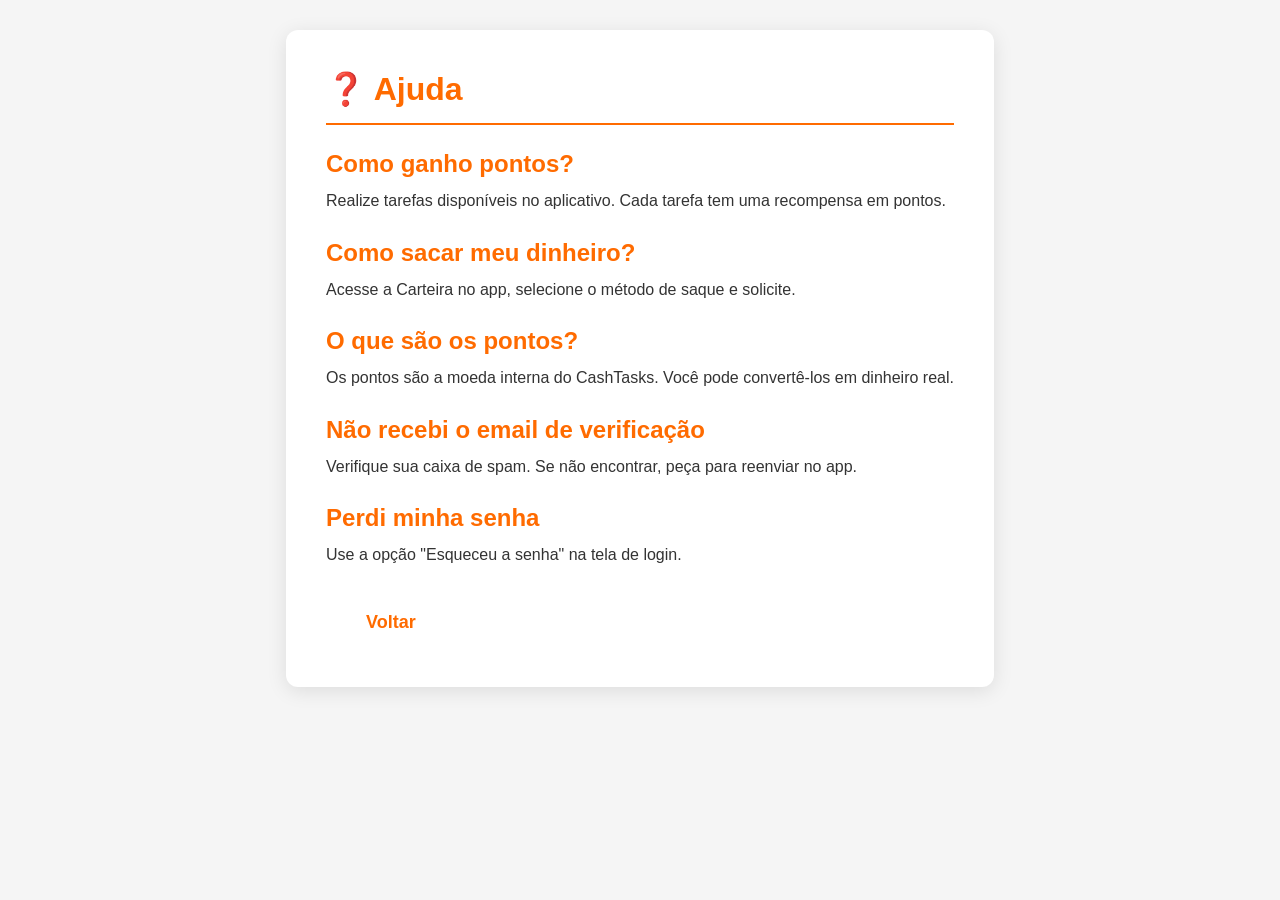
<file: ajuda.html>
<!DOCTYPE html>
<html lang="pt">
<head>
    <meta charset="UTF-8">
    <meta name="viewport" content="width=device-width, initial-scale=1.0">
    <title>Ajuda - CashTasks</title>
    <link rel="stylesheet" href="assets/css/style.css">
</head>
<body>
    <div class="container legal-page">
        <h1>❓ Ajuda</h1>

        <h2>Como ganho pontos?</h2>
        <p>Realize tarefas disponíveis no aplicativo. Cada tarefa tem uma recompensa em pontos.</p>

        <h2>Como sacar meu dinheiro?</h2>
        <p>Acesse a Carteira no app, selecione o método de saque e solicite.</p>

        <h2>O que são os pontos?</h2>
        <p>Os pontos são a moeda interna do CashTasks. Você pode convertê-los em dinheiro real.</p>

        <h2>Não recebi o email de verificação</h2>
        <p>Verifique sua caixa de spam. Se não encontrar, peça para reenviar no app.</p>

        <h2>Perdi minha senha</h2>
        <p>Use a opção "Esqueceu a senha" na tela de login.</p>

        <a href="index.html" class="btn">Voltar</a>
    </div>
</body>
</html>
</file>
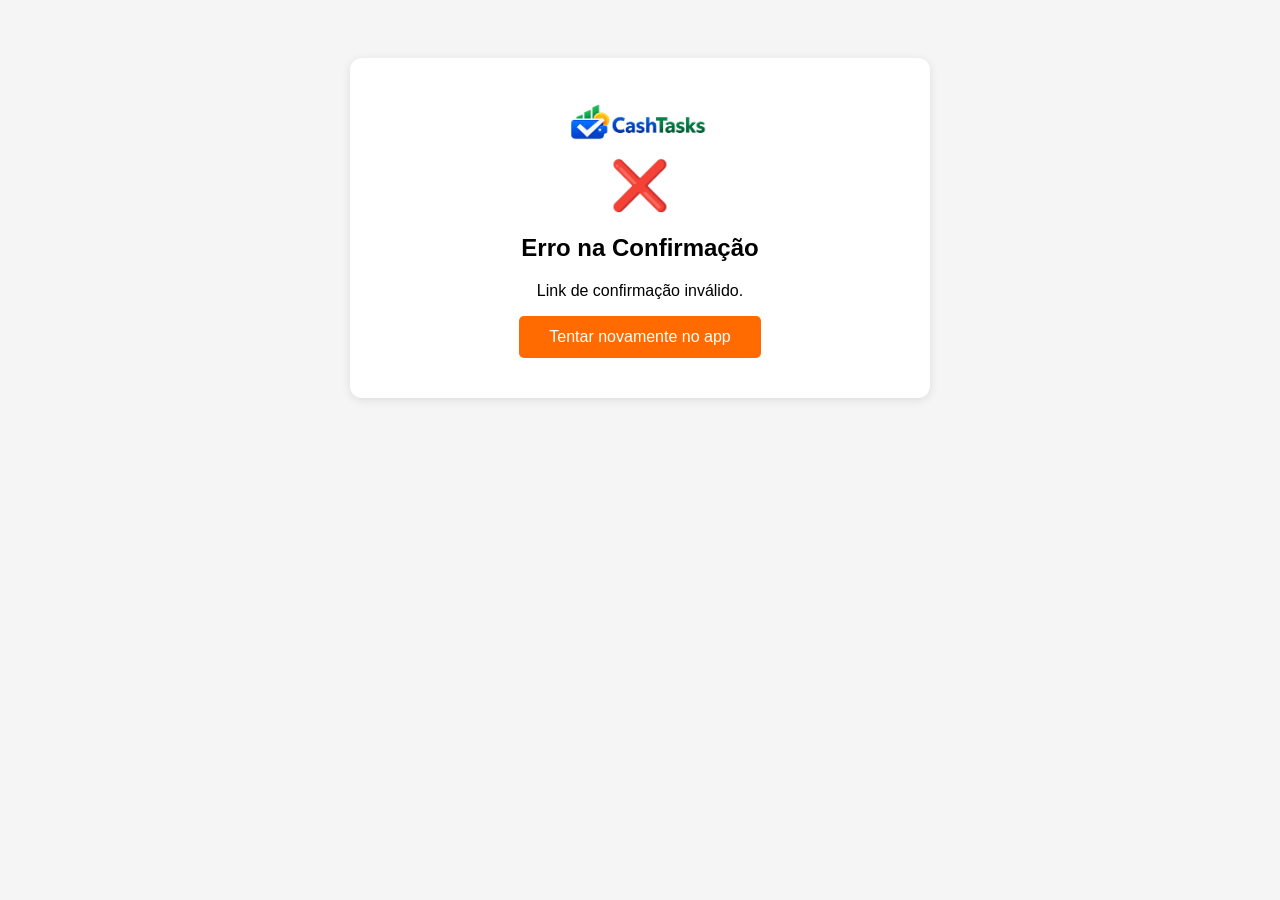
<file: confirm-email.html>
<!DOCTYPE html>
<html lang="pt">
<head>
    <meta charset="UTF-8">
    <meta name="viewport" content="width=device-width, initial-scale=1.0">
    <title>Confirmando email - CashTasks</title>
    <style>
        body { font-family: Arial, sans-serif; text-align: center; padding: 50px; background: #f5f5f5; }
        .container { max-width: 500px; margin: auto; background: white; padding: 40px; border-radius: 12px; box-shadow: 0 2px 10px rgba(0,0,0,0.1); }
        .loader { border: 4px solid #f3f3f3; border-top: 4px solid #FF6B00; border-radius: 50%; width: 50px; height: 50px; animation: spin 1s linear infinite; margin: 20px auto; }
        @keyframes spin { 0% { transform: rotate(0deg); } 100% { transform: rotate(360deg); } }
        .success { color: #4CAF50; font-size: 48px; }
        .error { color: #f44336; font-size: 48px; }
        .btn { background: #FF6B00; color: white; padding: 12px 30px; border: none; border-radius: 5px; font-size: 16px; cursor: pointer; text-decoration: none; display: inline-block; }
        .hidden { display: none; }
    </style>
</head>
<body>
    <div class="container" id="statusContainer">
        <img src="assets/images/logo.png" alt="CashTasks" style="max-width: 150px;">
        <div id="loadingState">
            <div class="loader"></div>
            <h2>Confirmando seu email...</h2>
            <p>Aguarde um momento.</p>
        </div>
        <div id="successState" class="hidden">
            <div class="success">✅</div>
            <h2>Email Confirmado!</h2>
            <p>Seu email foi verificado com sucesso.</p>
            <a href="#" id="openAppBtn" class="btn">Abrir CashTasks</a>
        </div>
        <div id="errorState" class="hidden">
            <div class="error">❌</div>
            <h2>Erro na Confirmação</h2>
            <p id="errorMessage">Ocorreu um erro ao confirmar seu email.</p>
            <a href="#" id="openAppBtnError" class="btn">Tentar novamente no app</a>
        </div>
    </div>

    <script>
        (function() {
            const loadingState = document.getElementById('loadingState');
            const successState = document.getElementById('successState');
            const errorState = document.getElementById('errorState');
            const errorMessage = document.getElementById('errorMessage');
            const openAppBtn = document.getElementById('openAppBtn');
            const openAppBtnError = document.getElementById('openAppBtnError');

            // Obter a URL de confirmação
            const urlParams = new URLSearchParams(window.location.search);
            const confirmationUrl = urlParams.get('confirmation');

            if (!confirmationUrl) {
                loadingState.classList.add('hidden');
                errorState.classList.remove('hidden');
                errorMessage.textContent = 'Link de confirmação inválido.';
                openAppBtnError.href = 'cashtasks://auth-callback';
                return;
            }

            // ✅ Extrair o redirect_to da URL de confirmação
            let redirectTo = null;
            try {
                const url = new URL(confirmationUrl);
                redirectTo = url.searchParams.get('redirect_to');
            } catch (e) {
                const match = confirmationUrl.match(/redirect_to=([^&]+)/);
                if (match) redirectTo = decodeURIComponent(match[1]);
            }

            // ✅ Usar o redirect_to que o Supabase já fornece (com o code)
            const deepLink = redirectTo || 'cashtasks://auth-callback';
            openAppBtn.href = deepLink;
            openAppBtnError.href = deepLink;

            // ✅ Tentar confirmar via fetch (apenas para feedback visual)
            fetch(confirmationUrl, {
                method: 'GET',
                headers: { 'Accept': 'application/json' }
            })
            .then(() => {
                loadingState.classList.add('hidden');
                successState.classList.remove('hidden');
            })
            .catch(() => {
                loadingState.classList.add('hidden');
                successState.classList.remove('hidden');
                document.querySelector('#successState p').textContent = 'Seu email foi verificado. Volte para o app.';
            })
            .finally(() => {
                // ✅ Redirecionar para o deep link com o code
                setTimeout(() => {
                    window.location.href = deepLink;
                }, 2500);
            });
        })();
    </script>
</body>
</html>
</file>
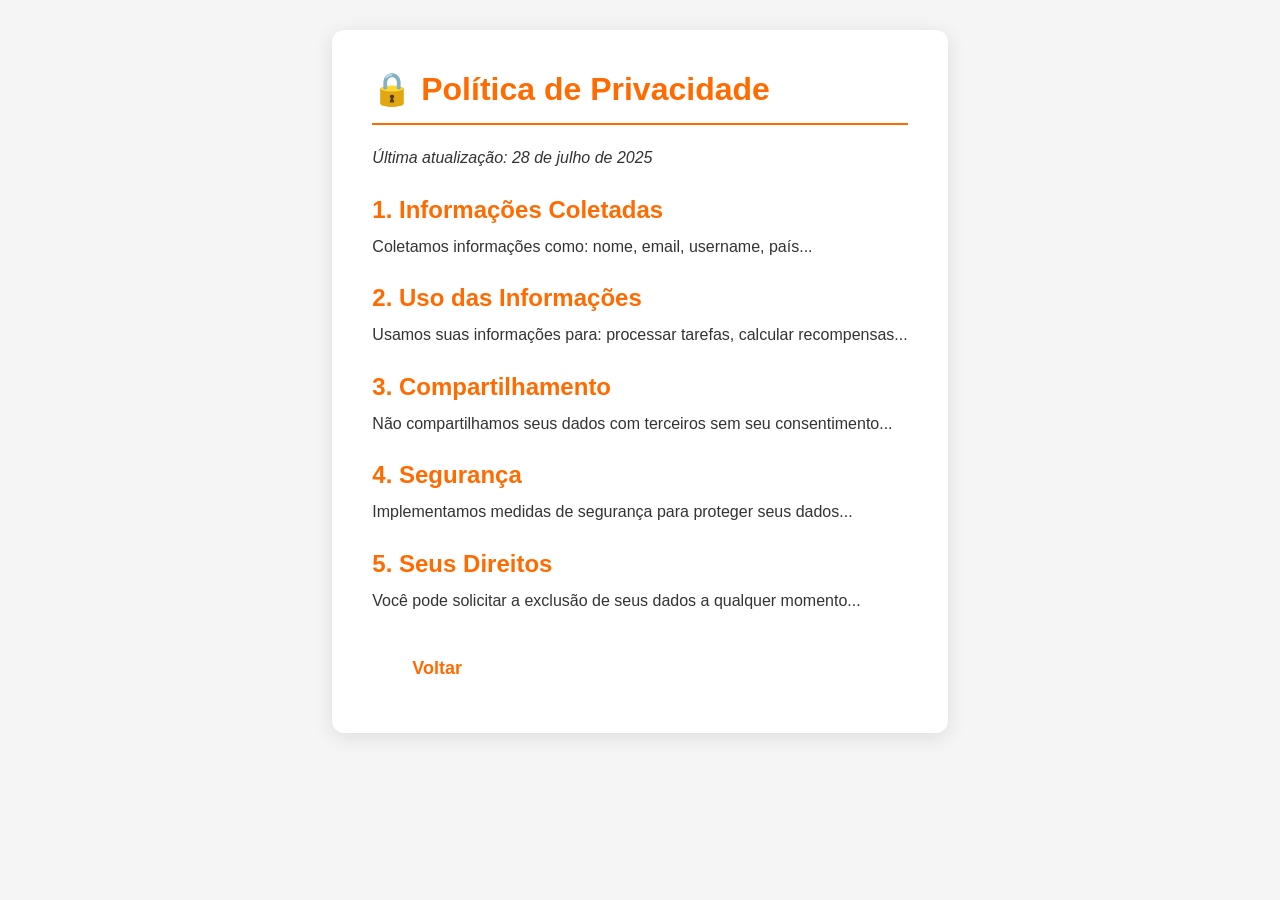
<file: privacidade.html>
<!DOCTYPE html>
<html lang="pt">
<head>
    <meta charset="UTF-8">
    <meta name="viewport" content="width=device-width, initial-scale=1.0">
    <title>Política de Privacidade - CashTasks</title>
    <link rel="stylesheet" href="assets/css/style.css">
</head>
<body>
    <div class="container legal-page">
        <h1>🔒 Política de Privacidade</h1>
        <p><em>Última atualização: 28 de julho de 2025</em></p>

        <h2>1. Informações Coletadas</h2>
        <p>Coletamos informações como: nome, email, username, país...</p>

        <h2>2. Uso das Informações</h2>
        <p>Usamos suas informações para: processar tarefas, calcular recompensas...</p>

        <h2>3. Compartilhamento</h2>
        <p>Não compartilhamos seus dados com terceiros sem seu consentimento...</p>

        <h2>4. Segurança</h2>
        <p>Implementamos medidas de segurança para proteger seus dados...</p>

        <h2>5. Seus Direitos</h2>
        <p>Você pode solicitar a exclusão de seus dados a qualquer momento...</p>

        <a href="index.html" class="btn">Voltar</a>
    </div>
</body>
</html>
</file>
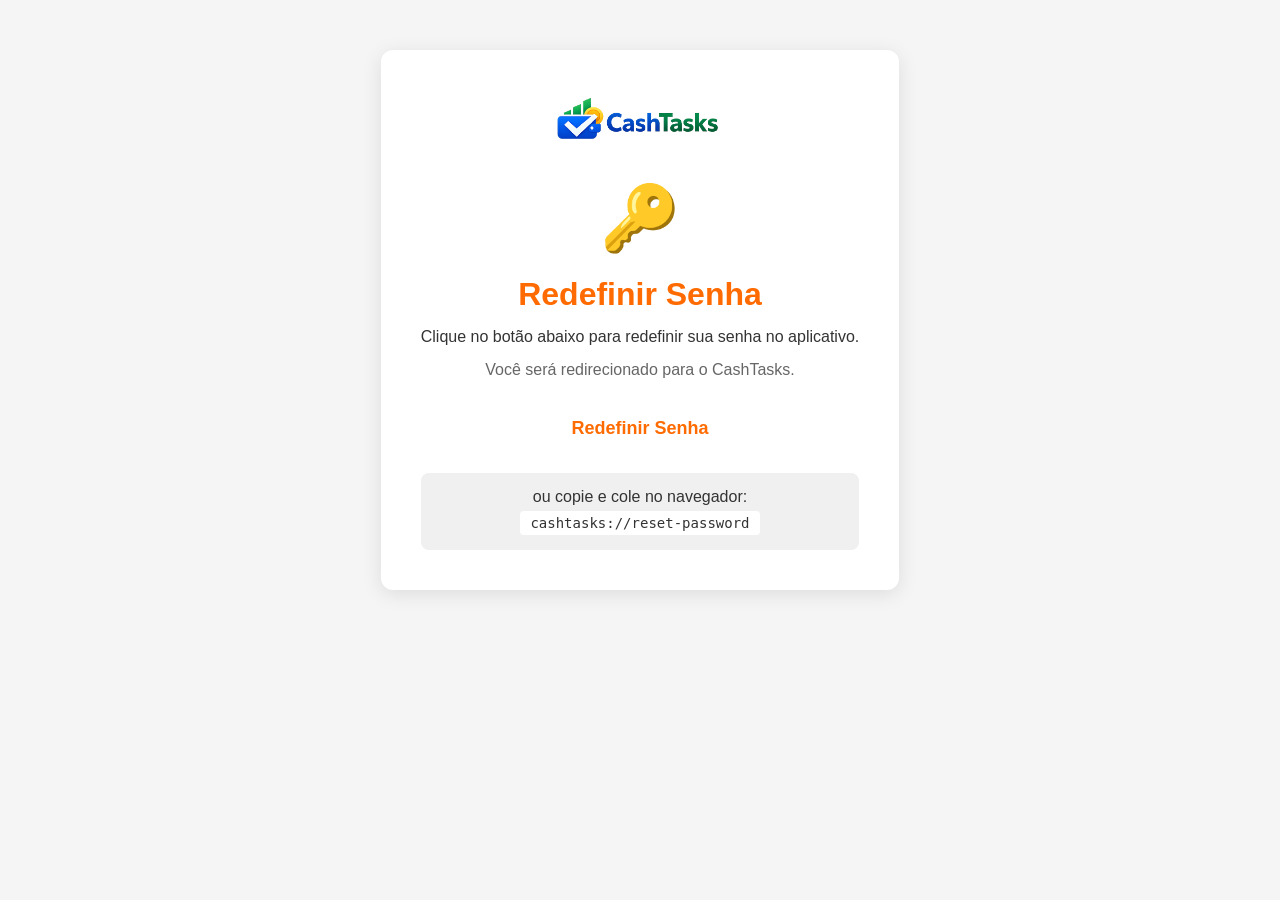
<file: reset-password.html>
<!DOCTYPE html>
<html lang="pt">
<head>
    <meta charset="UTF-8">
    <meta name="viewport" content="width=device-width, initial-scale=1.0">
    <title>Redefinir Senha - CashTasks</title>
    <link rel="stylesheet" href="assets/css/style.css">
</head>
<body>
    <div class="container confirm-box">
        <img src="assets/images/logo.png" alt="CashTasks" style="max-width: 180px;">

        <div class="success-icon">🔑</div>
        <h1>Redefinir Senha</h1>
        <p>Clique no botão abaixo para redefinir sua senha no aplicativo.</p>
        <p class="info">Você será redirecionado para o CashTasks.</p>

        <a href="cashtasks://reset-password" class="btn">Redefinir Senha</a>

        <div class="deep-link">
            <p>ou copie e cole no navegador:</p>
            <code>cashtasks://reset-password</code>
        </div>
    </div>

    <script>
        // Tentar abrir o app automaticamente após 2 segundos
        setTimeout(function() {
            window.location.href = "cashtasks://reset-password";
        }, 2500);
    </script>
</body>
</html>
</file>
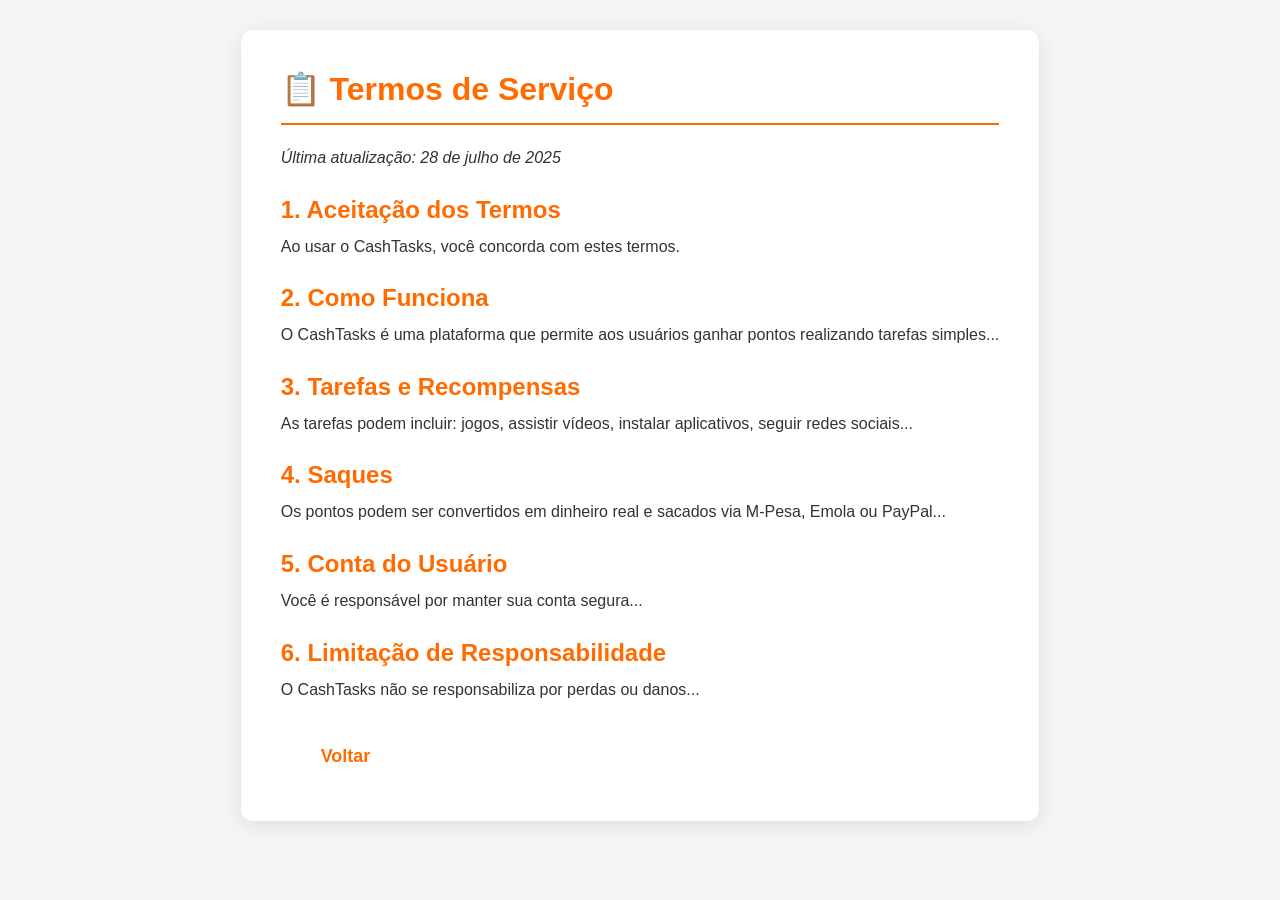
<file: termos.html>
<!DOCTYPE html>
<html lang="pt">
<head>
    <meta charset="UTF-8">
    <meta name="viewport" content="width=device-width, initial-scale=1.0">
    <title>Termos de Serviço - CashTasks</title>
    <link rel="stylesheet" href="assets/css/style.css">
</head>
<body>
    <div class="container legal-page">
        <h1>📋 Termos de Serviço</h1>
        <p><em>Última atualização: 28 de julho de 2025</em></p>

        <h2>1. Aceitação dos Termos</h2>
        <p>Ao usar o CashTasks, você concorda com estes termos.</p>

        <h2>2. Como Funciona</h2>
        <p>O CashTasks é uma plataforma que permite aos usuários ganhar pontos realizando tarefas simples...</p>

        <h2>3. Tarefas e Recompensas</h2>
        <p>As tarefas podem incluir: jogos, assistir vídeos, instalar aplicativos, seguir redes sociais...</p>

        <h2>4. Saques</h2>
        <p>Os pontos podem ser convertidos em dinheiro real e sacados via M-Pesa, Emola ou PayPal...</p>

        <h2>5. Conta do Usuário</h2>
        <p>Você é responsável por manter sua conta segura...</p>

        <h2>6. Limitação de Responsabilidade</h2>
        <p>O CashTasks não se responsabiliza por perdas ou danos...</p>

        <a href="index.html" class="btn">Voltar</a>
    </div>
</body>
</html>
</file>
<file: assets/css/style.css>
* {
    margin: 0;
    padding: 0;
    box-sizing: border-box;
}

body {
    font-family: 'Segoe UI', Tahoma, Geneva, Verdana, sans-serif;
    background: #f5f5f5;
    color: #333;
    min-height: 100vh;
    display: flex;
    flex-direction: column;
}

.container {
    max-width: 800px;
    margin: 0 auto;
    padding: 20px;
}

/* HEADER */
header {
    background: #FF6B00;
    padding: 15px 0;
    box-shadow: 0 2px 10px rgba(255, 107, 0, 0.3);
}

header .container {
    display: flex;
    justify-content: space-between;
    align-items: center;
}

.logo {
    max-height: 50px;
}

nav a {
    color: white;
    text-decoration: none;
    margin-left: 20px;
    font-weight: 500;
    transition: opacity 0.3s;
}

nav a:hover {
    opacity: 0.8;
}

/* HERO */
.hero {
    background: linear-gradient(135deg, #FF6B00, #FF8C38);
    color: white;
    padding: 80px 0;
    text-align: center;
    flex: 1;
}

.hero h1 {
    font-size: 48px;
    margin-bottom: 20px;
}

.hero p {
    font-size: 20px;
    margin-bottom: 30px;
    opacity: 0.9;
}

.btn {
    background: white;
    color: #FF6B00;
    padding: 14px 40px;
    border: none;
    border-radius: 8px;
    font-size: 18px;
    font-weight: bold;
    text-decoration: none;
    display: inline-block;
    transition: transform 0.3s, box-shadow 0.3s;
    cursor: pointer;
}

.btn:hover {
    transform: translateY(-2px);
    box-shadow: 0 4px 15px rgba(0,0,0,0.2);
}

/* CONFIRM EMAIL */
.confirm-box {
    background: white;
    border-radius: 12px;
    padding: 40px;
    text-align: center;
    margin-top: 50px;
    box-shadow: 0 4px 20px rgba(0,0,0,0.1);
}

.success-icon {
    font-size: 64px;
    margin: 20px 0;
}

.confirm-box h1 {
    color: #FF6B00;
    margin-bottom: 15px;
}

.confirm-box .info {
    color: #666;
    margin: 15px 0 25px;
}

.deep-link {
    margin-top: 20px;
    padding: 15px;
    background: #f0f0f0;
    border-radius: 8px;
}

.deep-link code {
    font-size: 14px;
    color: #333;
    background: white;
    padding: 4px 10px;
    border-radius: 4px;
    display: inline-block;
    margin-top: 5px;
}

/* LEGAL PAGES */
.legal-page {
    background: white;
    border-radius: 12px;
    padding: 40px;
    margin: 30px auto;
    box-shadow: 0 4px 20px rgba(0,0,0,0.1);
}

.legal-page h1 {
    color: #FF6B00;
    border-bottom: 2px solid #FF6B00;
    padding-bottom: 15px;
    margin-bottom: 20px;
}

.legal-page h2 {
    color: #FF6B00;
    margin: 25px 0 10px;
}

.legal-page p {
    line-height: 1.6;
    margin-bottom: 10px;
}

.legal-page .btn {
    margin-top: 20px;
}

/* FOOTER */
footer {
    background: #1a1a1a;
    color: #999;
    padding: 20px 0;
    text-align: center;
}

/* RESPONSIVO */
@media (max-width: 600px) {
    .hero h1 { font-size: 32px; }
    .hero p { font-size: 16px; }
    header .container { flex-direction: column; }
    nav { margin-top: 10px; }
    nav a { margin: 0 10px; font-size: 14px; }
    .legal-page { padding: 20px; }
    .confirm-box { padding: 20px; }
}
</file>
